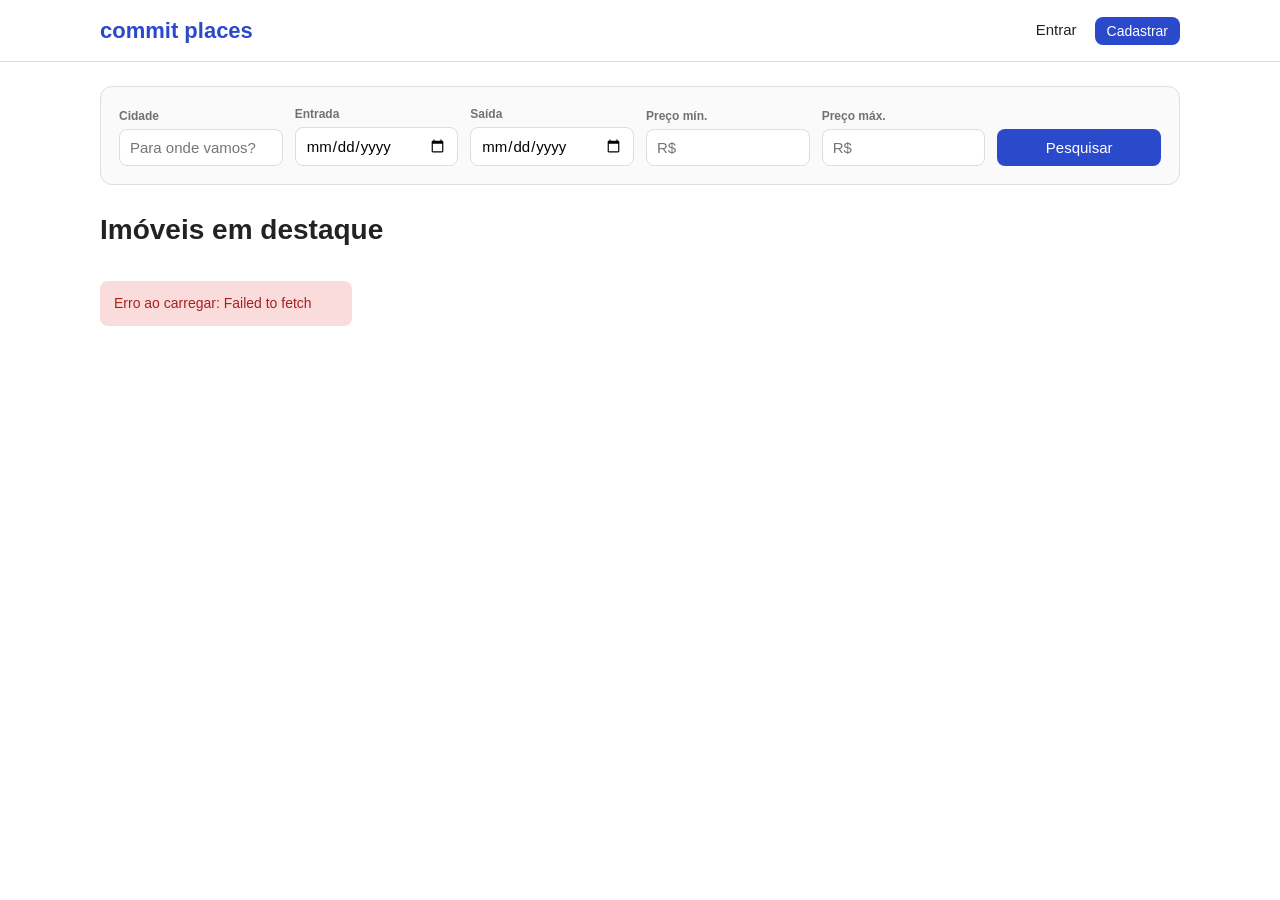
<file: frontend/index.html>
<!DOCTYPE html>
<html lang="pt-BR">
<head>
  <meta charset="UTF-8">
  <meta name="viewport" content="width=device-width, initial-scale=1.0">
  <title>Commit Places — encontre onde ficar</title>
  <link rel="stylesheet" href="css/style.css">
</head>
<body>
  <header>
    <div class="header-inner">
      <a href="index.html" class="logo">commit places</a>
      <nav id="nav"></nav>
    </div>
  </header>

  <main class="container">
    <!-- Barra de pesquisa com filtros avançados -->
    <form class="search" id="busca">
      <div class="field">
        <label for="city">Cidade</label>
        <input type="text" id="city" placeholder="Para onde vamos?">
      </div>
      <div class="field">
        <label for="check_in">Entrada</label>
        <input type="date" id="check_in">
      </div>
      <div class="field">
        <label for="check_out">Saída</label>
        <input type="date" id="check_out">
      </div>
      <div class="field">
        <label for="min_price">Preço mín.</label>
        <input type="number" id="min_price" min="0" placeholder="R$">
      </div>
      <div class="field">
        <label for="max_price">Preço máx.</label>
        <input type="number" id="max_price" min="0" placeholder="R$">
      </div>
      <div class="field">
        <button class="btn" type="submit">Pesquisar</button>
      </div>
    </form>

    <h1 id="titulo" style="margin-bottom:16px">Imóveis em destaque</h1>

    <div class="grid" id="lista"></div>
    <p class="empty hidden" id="vazio">Nenhum imóvel encontrado com esses filtros.</p>
  </main>

  <script src="js/api.js"></script>
  <script src="js/home.js"></script>
</body>
</html>
</file>
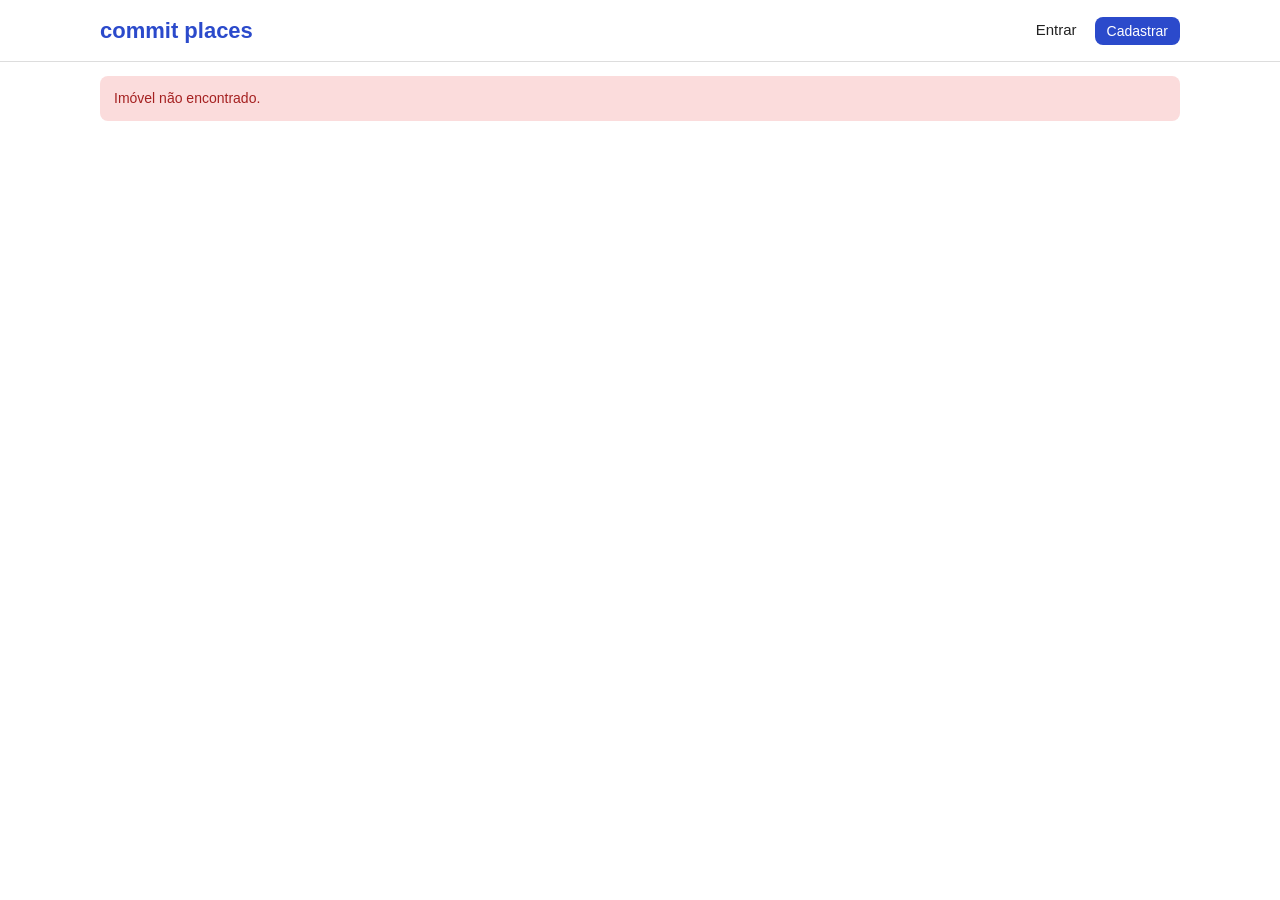
<file: frontend/imovel.html>
<!DOCTYPE html>
<html lang="pt-BR">
<head>
  <meta charset="UTF-8">
  <meta name="viewport" content="width=device-width, initial-scale=1.0">
  <title>Imóvel — Commit Places</title>
  <link rel="stylesheet" href="css/style.css">
</head>
<body>
  <header>
    <div class="header-inner">
      <a href="index.html" class="logo">commit places</a>
      <nav id="nav"></nav>
    </div>
  </header>

  <main class="container" id="conteudo">
    <p class="empty">Carregando...</p>
  </main>

  <script src="js/api.js"></script>
  <script src="js/imovel.js"></script>
</body>
</html>
</file>
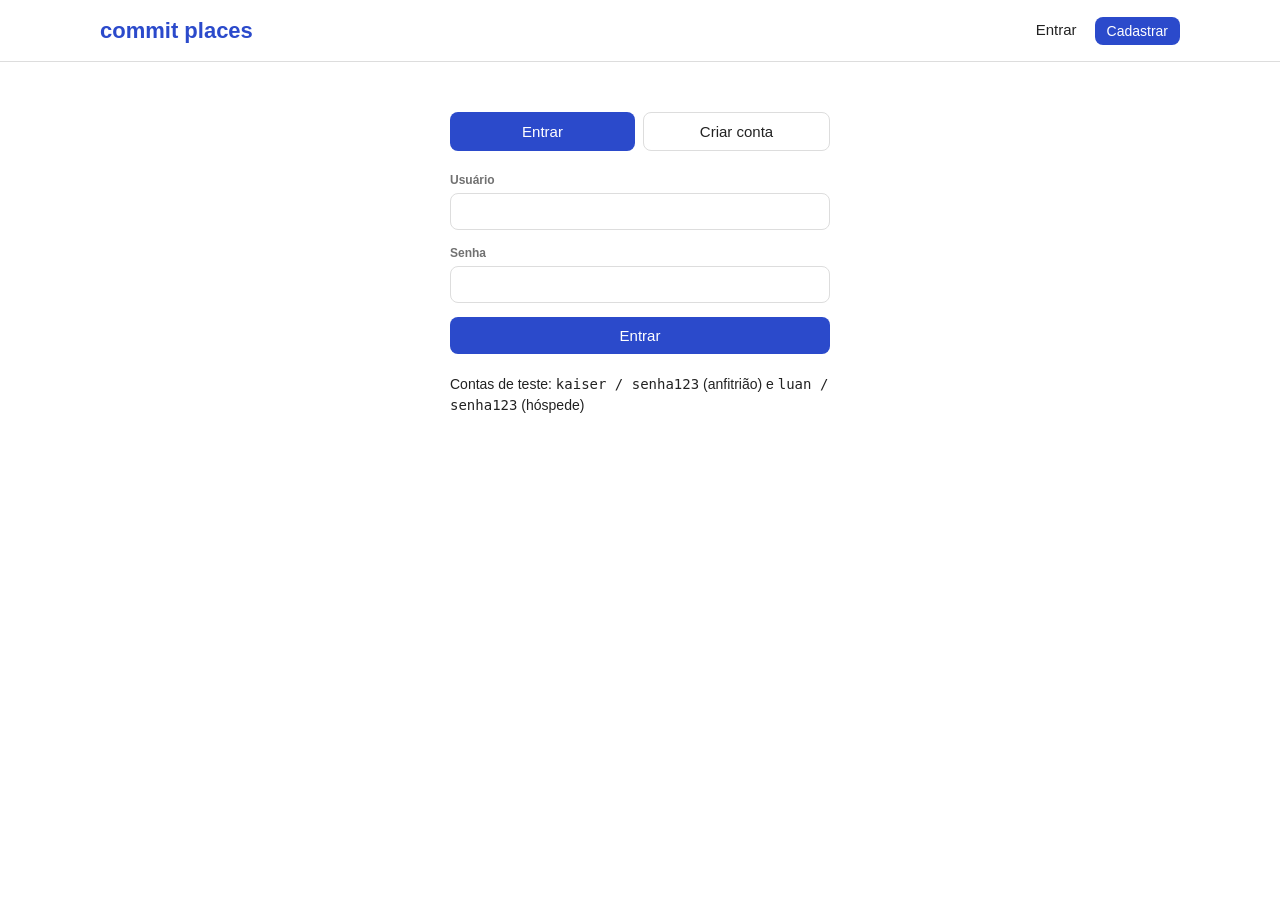
<file: frontend/login.html>
<!DOCTYPE html>
<html lang="pt-BR">
<head>
  <meta charset="UTF-8">
  <meta name="viewport" content="width=device-width, initial-scale=1.0">
  <title>Entrar — Commit Places</title>
  <link rel="stylesheet" href="css/style.css">
</head>
<body>
  <header>
    <div class="header-inner">
      <a href="index.html" class="logo">commit places</a>
      <nav id="nav"></nav>
    </div>
  </header>

  <main class="container form-narrow">
    <div class="tabs">
      <button class="btn" id="tab-login">Entrar</button>
      <button class="btn btn-outline" id="tab-cadastro">Criar conta</button>
    </div>

    <!-- Login -->
    <form id="form-login">
      <div class="field">
        <label for="l-user">Usuário</label>
        <input type="text" id="l-user" required>
      </div>
      <div class="field">
        <label for="l-senha">Senha</label>
        <input type="password" id="l-senha" required>
      </div>
      <button class="btn" style="width:100%">Entrar</button>
    </form>

    <!-- Cadastro -->
    <form id="form-cadastro" class="hidden">
      <div class="field">
        <label for="c-nome">Nome</label>
        <input type="text" id="c-nome" required>
      </div>
      <div class="field">
        <label for="c-user">Usuário</label>
        <input type="text" id="c-user" required>
      </div>
      <div class="field">
        <label for="c-email">E-mail</label>
        <input type="email" id="c-email" required>
      </div>
      <div class="field">
        <label for="c-senha">Senha (mínimo 6 caracteres)</label>
        <input type="password" id="c-senha" minlength="6" required>
      </div>
      <label class="checkbox">
        <input type="checkbox" id="c-host">
        Quero anunciar imóveis (conta de anfitrião)
      </label>
      <button class="btn" style="width:100%;margin-top:16px">Criar conta</button>
    </form>

    <div class="msg hidden" id="aviso"></div>
    <p class="muted" style="margin-top:20px;font-size:14px">
      Contas de teste: <code>kaiser / senha123</code> (anfitrião) e <code>luan / senha123</code> (hóspede)
    </p>
  </main>

  <script src="js/api.js"></script>
  <script src="js/login.js"></script>
</body>
</html>
</file>
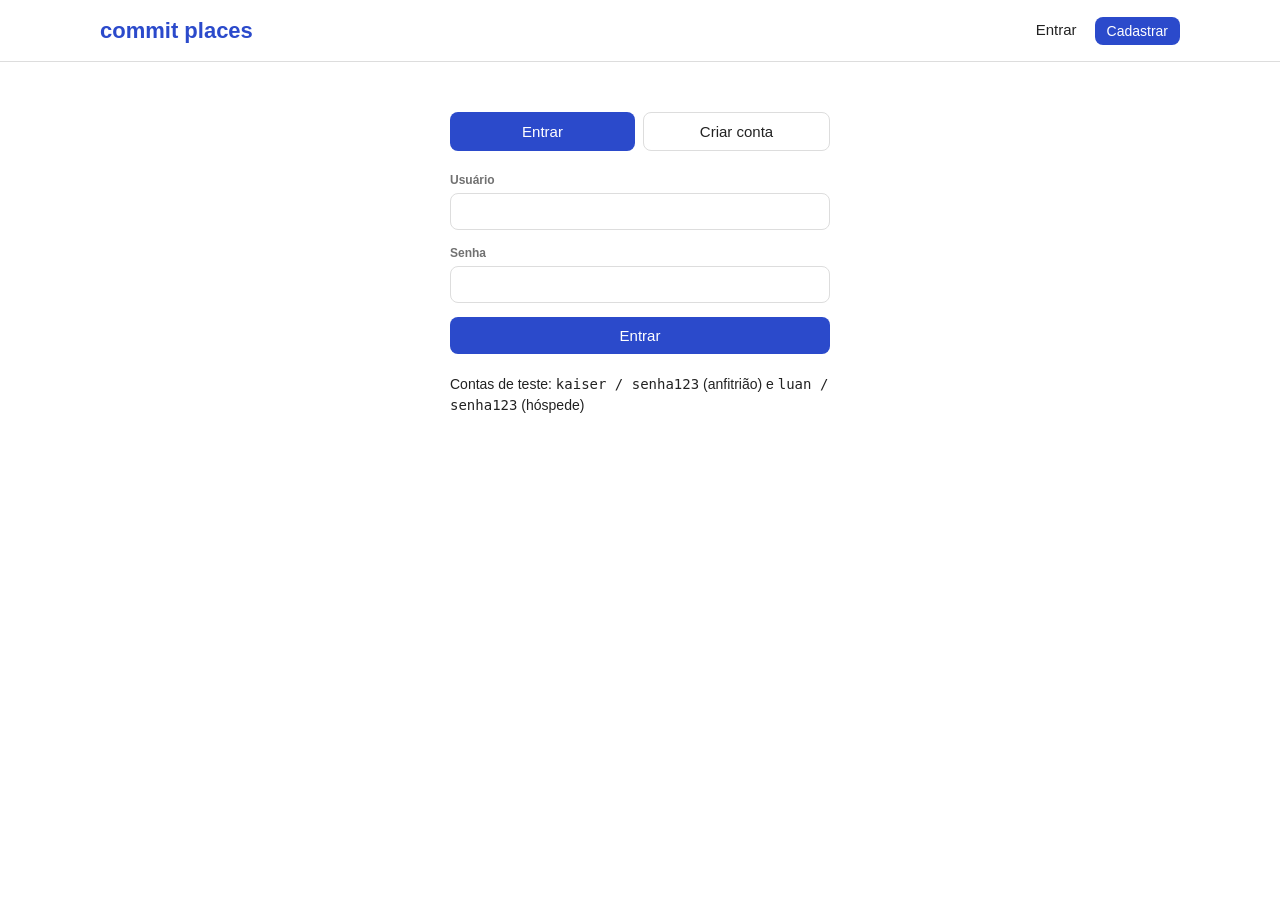
<file: frontend/painel.html>
<!DOCTYPE html>
<html lang="pt-BR">
<head>
  <meta charset="UTF-8">
  <meta name="viewport" content="width=device-width, initial-scale=1.0">
  <title>Painel do anfitrião — Commit Places</title>
  <link rel="stylesheet" href="css/style.css">
</head>
<body>
  <header>
    <div class="header-inner">
      <a href="index.html" class="logo">commit places</a>
      <nav id="nav"></nav>
    </div>
  </header>

  <main class="container">
    <h1 style="margin:30px 0 6px">Painel do anfitrião</h1>

    <h2>Solicitações de reserva</h2>
    <div id="solicitacoes"><p class="empty">Carregando...</p></div>

    <div class="toolbar">
      <h2>Meus imóveis</h2>
      <button class="btn" id="novo">+ Cadastrar imóvel</button>
    </div>
    <div id="imoveis"><p class="empty">Carregando...</p></div>

    <!-- Formulário de cadastro/edição -->
    <div id="form-wrap" class="hidden" style="max-width:640px;margin:20px 0 60px">
      <div class="box" style="position:static">
        <h2 id="form-titulo" style="margin-top:0">Novo imóvel</h2>
        <form id="form-imovel">
          <input type="hidden" id="i-id">
          <div class="field"><label for="i-title">Título</label>
            <input type="text" id="i-title" required></div>
          <div class="field"><label for="i-description">Descrição</label>
            <textarea id="i-description" rows="3"></textarea></div>
          <div class="row">
            <div class="field"><label for="i-city">Cidade</label>
              <input type="text" id="i-city" required></div>
            <div class="field"><label for="i-address">Endereço</label>
              <input type="text" id="i-address" required></div>
          </div>
          <div class="row">
            <div class="field"><label for="i-price">Preço por diária (R$)</label>
              <input type="number" step="0.01" id="i-price" required></div>
            <div class="field"><label for="i-guests">Máx. hóspedes</label>
              <input type="number" id="i-guests" min="1" value="2" required></div>
          </div>
          <div class="field"><label for="i-amenities">Comodidades (separadas por vírgula)</label>
            <input type="text" id="i-amenities" placeholder="Wi-Fi, Piscina, Ar-condicionado"></div>
          <div class="field"><label for="i-fotos">URLs de fotos (uma por linha)</label>
            <textarea id="i-fotos" rows="3" placeholder="https://..."></textarea></div>
          <div style="display:flex;gap:10px;margin-top:10px">
            <button class="btn" type="submit">Salvar</button>
            <button class="btn btn-outline" type="button" id="cancelar">Cancelar</button>
          </div>
          <div class="msg hidden" id="aviso"></div>
        </form>
      </div>
    </div>
  </main>

  <script src="js/api.js"></script>
  <script src="js/painel.js"></script>
</body>
</html>
</file>
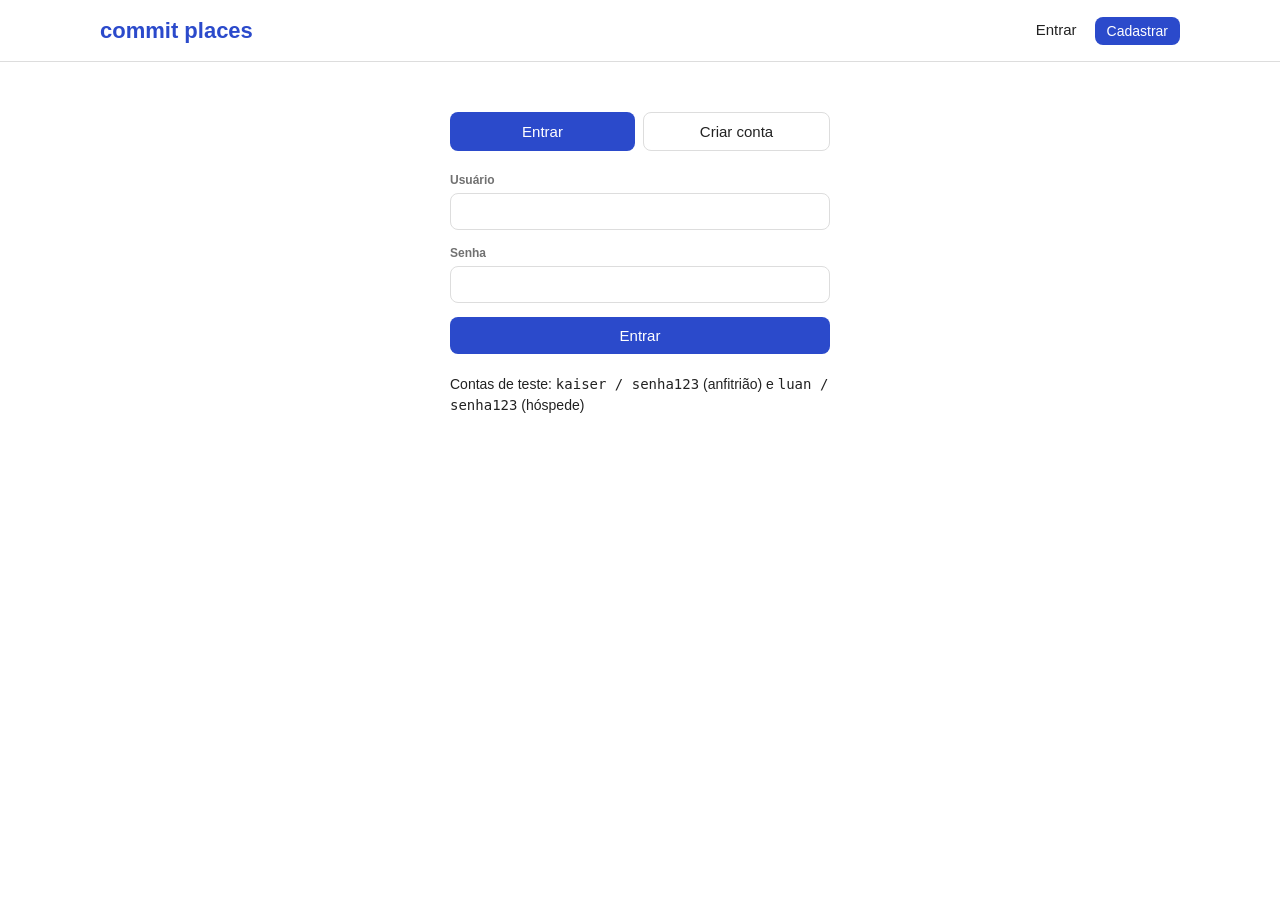
<file: frontend/reservas.html>
<!DOCTYPE html>
<html lang="pt-BR">
<head>
  <meta charset="UTF-8">
  <meta name="viewport" content="width=device-width, initial-scale=1.0">
  <title>Minhas reservas — Commit Places</title>
  <link rel="stylesheet" href="css/style.css">
</head>
<body>
  <header>
    <div class="header-inner">
      <a href="index.html" class="logo">commit places</a>
      <nav id="nav"></nav>
    </div>
  </header>

  <main class="container">
    <h1 style="margin:30px 0 20px">Minhas reservas</h1>
    <div id="conteudo"><p class="empty">Carregando...</p></div>
  </main>

  <script src="js/api.js"></script>
  <script src="js/reservas.js"></script>
</body>
</html>
</file>
<file: frontend/css/style.css>
:root {
  --primary: #2b4acb;        /* azul royal */
  --primary-dark: #1f37a0;
  --text: #222;
  --muted: #717171;
  --border: #ddd;
  --bg: #fff;
  --radius: 12px;
}

* { box-sizing: border-box; margin: 0; padding: 0; }

body {
  font-family: "Segoe UI", Roboto, Helvetica, Arial, sans-serif;
  color: var(--text);
  background: var(--bg);
  line-height: 1.5;
}

a { color: inherit; text-decoration: none; }
img { display: block; max-width: 100%; }

.container { max-width: 1120px; margin: 0 auto; padding: 0 20px; }

/* ---------- Cabeçalho ---------- */
header {
  border-bottom: 1px solid var(--border);
  position: sticky;
  top: 0;
  background: #fff;
  z-index: 10;
}
.header-inner {
  display: flex;
  align-items: center;
  justify-content: space-between;
  gap: 16px;
  padding: 14px 20px;
  max-width: 1120px;
  margin: 0 auto;
}
.logo {
  color: var(--primary);
  font-weight: 700;
  font-size: 22px;
  white-space: nowrap;
}
nav { display: flex; align-items: center; gap: 18px; font-size: 15px; }
nav a:hover { color: var(--primary); }

/* ---------- Botões ---------- */
.btn {
  background: var(--primary);
  color: #fff;
  border: none;
  border-radius: 8px;
  padding: 10px 18px;
  font-size: 15px;
  cursor: pointer;
  font-family: inherit;
}
.btn:hover { background: var(--primary-dark); }
.btn:disabled { background: #ccc; cursor: not-allowed; }
.btn-outline {
  background: #fff;
  color: var(--text);
  border: 1px solid var(--border);
}
.btn-outline:hover { background: #f7f7f7; }
.btn-sm { padding: 6px 12px; font-size: 14px; }
.btn-green { background: #2e7d32; }
.btn-green:hover { background: #256428; }
.btn-gray { background: #757575; }
.btn-gray:hover { background: #616161; }

/* ---------- Busca ---------- */
.search {
  display: grid;
  grid-template-columns: repeat(auto-fit, minmax(140px, 1fr));
  gap: 12px;
  align-items: end;
  background: #fafafa;
  border: 1px solid var(--border);
  border-radius: var(--radius);
  padding: 18px;
  margin: 24px 0;
}
.field { display: flex; flex-direction: column; gap: 4px; }
.field label { font-size: 12px; font-weight: 600; color: var(--muted); }
input, select, textarea {
  font-family: inherit;
  font-size: 15px;
  padding: 9px 10px;
  border: 1px solid var(--border);
  border-radius: 8px;
  width: 100%;
  background: #fff;
}
input:focus, select:focus, textarea:focus { outline: 2px solid var(--primary); border-color: transparent; }

/* ---------- Grade de imóveis ---------- */
.toolbar {
  display: flex;
  justify-content: space-between;
  align-items: center;
  margin-bottom: 16px;
  gap: 12px;
  flex-wrap: wrap;
}
.grid {
  display: grid;
  grid-template-columns: repeat(auto-fill, minmax(250px, 1fr));
  gap: 24px;
  margin-bottom: 40px;
}
.card { cursor: pointer; }
.card img {
  width: 100%;
  height: 190px;
  object-fit: cover;
  border-radius: var(--radius);
  background: #eee;
}
.card h3 { font-size: 16px; margin-top: 10px; }
.card .muted { color: var(--muted); font-size: 14px; }
.card .price { margin-top: 4px; font-size: 15px; }
.card .price strong { font-weight: 600; }
.rating { float: right; font-size: 14px; }

.hidden { display: none !important; }

/* ---------- Detalhe do imóvel ---------- */
.gallery {
  display: grid;
  grid-template-columns: 2fr 1fr;
  gap: 8px;
  margin: 20px 0;
}
.gallery img { height: 340px; object-fit: cover; border-radius: var(--radius); }
.gallery .thumbs { display: grid; gap: 8px; }
.gallery .thumbs img { height: 166px; }
.detail { display: grid; grid-template-columns: 1fr 340px; gap: 40px; }
.amenities { display: flex; flex-wrap: wrap; gap: 8px; margin-top: 12px; }
.tag {
  border: 1px solid var(--border);
  border-radius: 20px;
  padding: 5px 14px;
  font-size: 14px;
}
.box {
  border: 1px solid var(--border);
  border-radius: var(--radius);
  padding: 20px;
  box-shadow: 0 2px 12px rgba(0, 0, 0, .08);
  position: sticky;
  top: 90px;
}
.box .row { display: grid; grid-template-columns: 1fr 1fr; gap: 10px; }
.total {
  display: flex;
  justify-content: space-between;
  border-top: 1px solid var(--border);
  margin-top: 14px;
  padding-top: 14px;
  font-weight: 600;
}

/* ---------- Tabelas dos painéis ---------- */
table { width: 100%; border-collapse: collapse; margin-bottom: 30px; }
th, td { text-align: left; padding: 12px 10px; border-bottom: 1px solid var(--border); font-size: 15px; }
th { font-size: 13px; color: var(--muted); text-transform: uppercase; }

.badge {
  display: inline-block;
  padding: 3px 10px;
  border-radius: 20px;
  font-size: 13px;
  font-weight: 600;
}
.badge.PENDING { background: #fff3cd; color: #8a6100; }
.badge.APPROVED { background: #d8f2dc; color: #1b5e20; }
.badge.REJECTED { background: #fbdcdc; color: #a52121; }

/* ---------- Formulários / avisos ---------- */
.form-narrow { max-width: 420px; margin: 50px auto; }
.form-narrow .field { margin-bottom: 14px; }
.tabs { display: flex; gap: 8px; margin-bottom: 20px; }
.tabs button { flex: 1; }
.msg { padding: 12px 14px; border-radius: 8px; margin: 14px 0; font-size: 14px; }
.msg.error { background: #fbdcdc; color: #a52121; }
.msg.ok { background: #d8f2dc; color: #1b5e20; }
.empty { color: var(--muted); padding: 40px 0; text-align: center; }
h1 { font-size: 28px; margin-bottom: 6px; }
h2 { font-size: 20px; margin: 24px 0 10px; }
.checkbox { display: flex; align-items: center; gap: 8px; font-size: 14px; }
.checkbox input { width: auto; }

@media (max-width: 780px) {
  .detail, .gallery { grid-template-columns: 1fr; }
  .box { position: static; }
  .gallery .thumbs { grid-template-columns: 1fr 1fr; }
}
</file>
